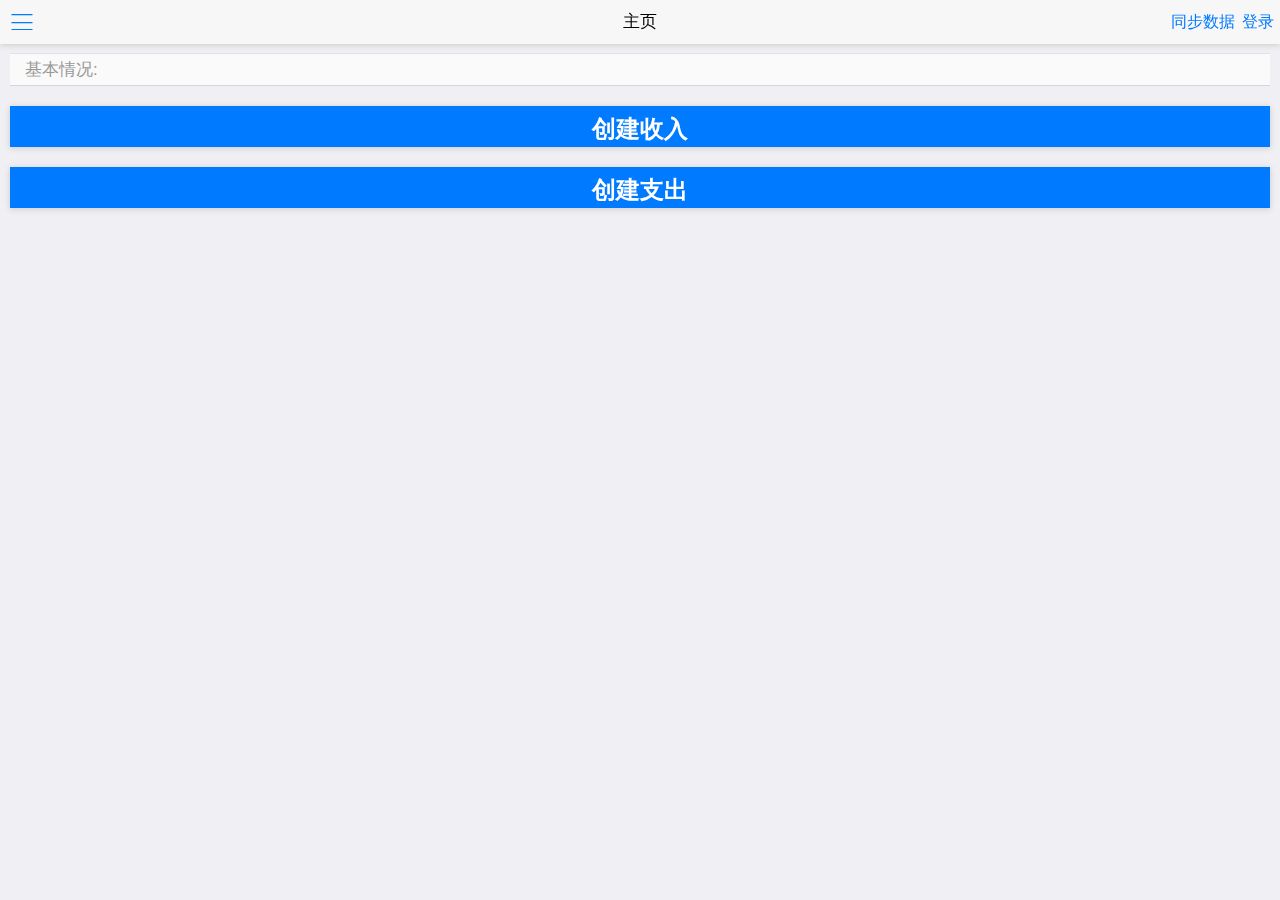
<file: app_src/index.html>
<!DOCTYPE html>
<html>

	<head>
		<meta charset="utf-8">
		<title>首页</title>
		<meta name="viewport" content="width=device-width,initial-scale=1,minimum-scale=1,maximum-scale=1,user-scalable=no" />
		<meta name="apple-mobile-web-app-capable" content="yes">
		<meta name="apple-mobile-web-app-status-bar-style" content="black">
		<script src="js/mui.min.js"></script>
		<link href="css/mui.min.css" rel="stylesheet" />
		<script type="text/javascript" charset="utf-8">
			// DOMContentLoaded事件处理
			var _domReady=false;
			var bi=null,bit=null,logo=null;
			document.addEventListener('DOMContentLoaded',function(){
				_domReady=true;
				//compatibleAdjust();
				bi=document.getElementById("baseInfo");
				bit = document.getElementById("baseInfoTip");
				logo = document.getElementById("app_logo");
				nav_tool = document.getElementById("nav_tool");
			},false);
			
			//取消浏览器的所有事件，使得active的样式在手机上正常生效
			document.addEventListener('touchstart',function(){
			    return false;
			},true);
			// 禁止选择
			document.oncontextmenu=function(){
				return false;
			};
			// H5 plus事件处理
			var as='slide-in-right',at=200;// 默认动画时间
			function plusReady(){
				// 隐藏滚动条
				plus.webview.currentWebview().setStyle({scrollIndicator:'none'});
				// Android处理返回键
				plus.key.addEventListener('backbutton',function(){
					if(confirm('确认退出？')){
						plus.runtime.quit();
					}
				},false);
				//compatibleAdjust();
				var uname = plus.storage.getItem('uname');
				var version = plus.storage.getItem('version');
				var login = plus.storage.getItem("login");
				if(uname !== '' && uname !== null && login === "1"){
					//alert('uname=' + uname)
					document.getElementById('loginBtn').style.display="none";
					var li = document.createElement("li");
					li.className = "ditem";
					li.id = "user_info";
					var htmlText = '<div class="mui-table-view mui-grid-view" >' +
									'<div class="mui-table-view-cell mui-col-xs-8" >' + 
									 '<img id="img_photo" src="#" width="60px" height="60px">';
									 '</div>' +
									'<div class="mui-table-view-cell mui-col-xs-4" >' + 
									 '<p>' + uname  + '</p>' +
									 '</div>' +
									 '</div>';
					
					li.innerHTML = htmlText;
					nav_tool.insertBefore( li, logo.nextSibling );					
					
				}else{
					document.getElementById('stepBtn').style.display="none";
				}
				
				if(version !== '' && version !== null){
					document.getElementById('show_version').textContent = version ;
				}else{
					//TODO: get version
				}
				// 获取所有的收支数据
				var keyName;
				var value;
				var ciobj = {};
				var numKeys=plus.storage.getLength();
				for(var i=0; i<numKeys; i++) {
					keyName = plus.storage.key(i);
					if(keyName.substring(0,2) === 'CI'){
						value = plus.storage.getItem(keyName);
						ciobj = JSON.parse(value);
						createItem(ciobj);
					}
				}
				
			}
			if(window.plus){
				plusReady();
			}else{
				document.addEventListener('plusready',plusReady,false);
			}
			
			// 添加展示
			function createItem( entry ) {
				var li = document.createElement("li");
				//alert((entry.type === '1')  ? '支出' : '收入')
				var typeStr = (entry.type === '1')  ? '支出' : '收入';
				var dataStr = "昨天";
				dataStr = entry.costDate;
				li.className = "ditem";
				var htmlText = '<div  class="mui-table-view mui-grid-view" >' + 
								  '<div class="mui-table-view-cell mui-col-xs-3" >' + 
									 '<p>' + dataStr  + '</p>' +
								  '</div>' + 
								  '<div class="mui-table-view-cell mui-col-xs-4" >' + 
									 '<p>' + typeStr + '  ' + entry.cost + '元' + '</p>' +
								  '</div>' + 
								  '<div class="mui-table-view-cell mui-col-xs-5" >' + 
									 '<p>' + entry.abstract + '</p>' + 
								   '</div>' + 
								'</div>';
				li.innerHTML = htmlText;
				bi.insertBefore( li, bit.nextSibling );	
				li.entry = entry;
			}
			
			
		</script>
	</head>

	<body>
		<!--侧滑菜单容器-->
		<div id="offCanvasWrapper" class="mui-off-canvas-wrap mui-draggable">
			<!--菜单部分-->
			<aside id="offCanvasSide" class="mui-off-canvas-left">
				<div id="offCanvasSideScroll" class="mui-scroll-wrapper">
					<div class="mui-scroll">
						<div class="title" style="margin: auto; color: #4CD964;" align="center">菜单</div>
						<ul id="nav_tool" class="mui-table-view mui-table-view-chevron mui-table-view-inverted">
							<li id="app_logo" class="mui-table-view-cell">
								<img id="img_logo" src="img/robot.png" width="40px" height="40px">
							</li>
							
							<li class="mui-table-view-cell">
								<a class="mui-navigate-right" href="index.html">

									首页

								</a>
							</li>
							<li class="mui-table-view-cell">
								<a class="mui-navigate-right" href="funcPage/community.html">

									社区

								</a>
							</li>
							<li class="mui-table-view-cell">
								<a class="mui-navigate-right" href="funcPage/toolkit.html">

									工具

								</a>
							</li>
							<li class="mui-table-view-cell">
								<a class="mui-navigate-right" href="funcPage/profile.html">

									个人中心

								</a>
							</li>
							<li class="mui-table-view-cell">
								<a class="mui-navigate-right" href="funcPage/setting.html">

									设置

								</a>
							</li>
							
							<li class="mui-table-view-cell">
								<a class="mui-navigate-right">

									版本 
									<span id="show_version" class="mui-badge mui-badge-blue">V1.0</span>

								</a>
							</li>
							
						</ul>
					</div>
				</div>
			</aside>
			<div class="mui-inner-wrap">
				<header class="mui-bar mui-bar-nav">
					<!--
                    	作者：sevennothing@gmail.com
                    	时间：2015-03-24
                    	描述：
                    
					<button id="offCanvasBtn" class="mui-btn mui-btn-link mui-btn-nav mui-pull-left">
						-->
					<a id="offCanvasBtn" href="#offCanvasSide" class="mui-icon mui-action-menu mui-icon-bars mui-pull-left"></a>
					<!--
					</button>
					-->
					<button id="loginBtn" class="mui-btn mui-btn-link mui-btn-nav mui-pull-right">
						登录
						<span class="mui-icon mui-icon-right-nav"></span>
					</button>
					<button id="stepBtn" class="mui-btn mui-btn-link mui-btn-nav mui-pull-right">
						同步数据
						<span class="mui-icon mui-icon-right-nav"></span>
					</button>

					<h1 class="mui-title">主页</h1>

				</header>

				<div id="offCanvasContentScroll" class="mui-content mui-scroll-wrapper">
					<div class="mui-scroll">
						<div class="mui-content-padded">
							<div class="">
								<ul id="baseInfo" class="mui-table-view mui-table-view-chevron">
									<li id="baseInfoTip"class="mui-table-view-divider">基本情况:</li>
								</ul>
								
							</div>
								<div id="create_income" class="mui-bar-nav mui-button-row mui-btn-blue" style="margin-top: 20px;">
									<h3>创建收入</h3>
								</div>
								
								<div id="create_payment" class="mui-bar-nav mui-button-row mui-btn-blue" style="margin-top: 20px;">
									<h3>创建支出</h3>
								</div>
						</div>

					</div>
				</div>
				<!-- off-canvas backdrop -->
				<div class="mui-off-canvas-backdrop"></div>
			</div>
		</div>

		<script>
			mui.init({
				swipeBack: false,
			});
			 //侧滑容器父节点
			var offCanvasWrapper = mui('#offCanvasWrapper');
			 //主界面容器
			var offCanvasInner = offCanvasWrapper[0].querySelector('.mui-inner-wrap');
			 //菜单容器
			var offCanvasSide = document.getElementById("offCanvasSide");
			 //Android暂不支持整体移动动画
			if (!mui.os.android) {
				document.getElementById("move-togger").classList.remove('mui-hidden');
				var spans = document.querySelectorAll('.android-only');
				for (var i = 0, len = spans.length; i < len; i++) {
					spans[i].style.display = "none";
				}
			}
			 //移动效果是否为整体移动
			var moveTogether = false;
			 //侧滑容器的class列表，增加.mui-slide-in即可实现菜单移动、主界面不动的效果；
			var classList = offCanvasWrapper[0].classList;
			 //主界面和侧滑菜单界面均支持区域滚动；
			mui('#offCanvasSideScroll').scroll();
			mui('#offCanvasContentScroll').scroll();
			 //实现ios平台的侧滑关闭页面；
			if (mui.os.plus && mui.os.ios) {
				offCanvasWrapper[0].addEventListener('shown', function(e) { //菜单显示完成事件
					plus.webview.currentWebview().setStyle({
						'popGesture': 'none'
					});
				});
				offCanvasWrapper[0].addEventListener('hidden', function(e) { //菜单关闭完成事件
					plus.webview.currentWebview().setStyle({
						'popGesture': 'close'
					});
				});
			}
		</script>
		

	</body>
	<script>
		document.getElementById("loginBtn").addEventListener('tap', function() {
			location.href = "funcPage/login.html";
		});
		document.getElementById("stepBtn").addEventListener('tap', function() {
			alert('已完成数据同步');
		});
		document.getElementById('create_income').addEventListener('tap', function() {
		  //打开关于页面
		  mui.openWindow({
		    url: 'funcPage/payments_and_income.html', 
		    id:'funcPage/payments_and_income.html',
		    extras:{
		      title:'创建收入条目',
		      type:0
		    }
		  });
		});
		document.getElementById('create_payment').addEventListener('tap', function() {
		  //打开关于页面
		  mui.openWindow({
		    url: 'funcPage/payments_and_income.html', 
		    id:'funcPage/payments_and_income.html',
		    extras:{
		      title:'创建支出条目',
		      type:'1'
		    }
		  });
		});

	</script>

</html>
</file>
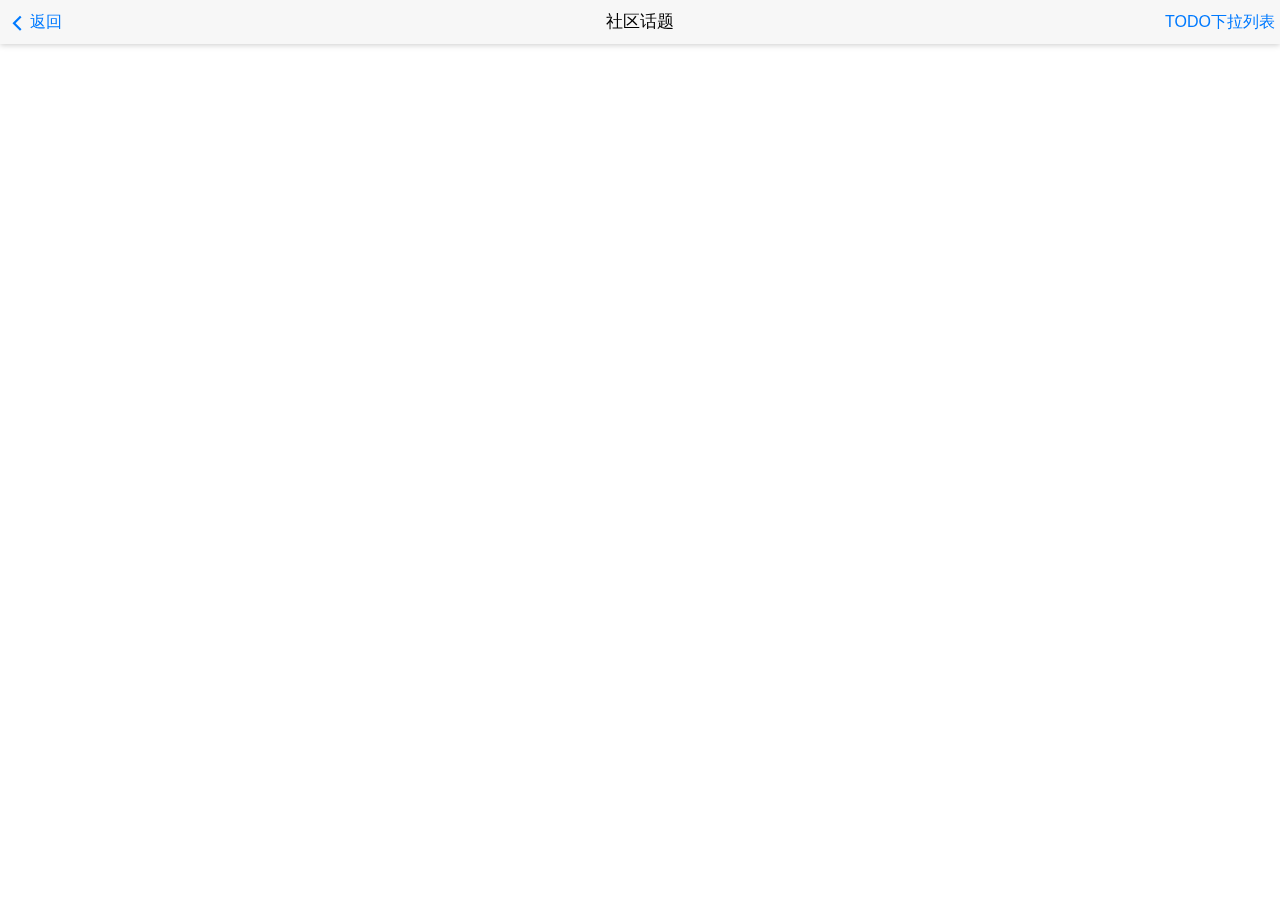
<file: app_src/funcPage/community.html>
<!DOCTYPE html>
<html>

	<head>
		<meta charset="utf-8">
		<title>社区</title>
		<meta name="viewport" content="initial-scale=1.0, maximum-scale=1.0, user-scalable=no"/>
		<meta name="HandheldFriendly" content="true"/>
		<meta name="MobileOptimized" content="320"/>
		<link rel="stylesheet" href="../css/mui.min.css">
		<link rel="stylesheet" href="../css/common.css" type="text/css" charset="utf-8"/>
		<script src="../js/mui.min.js"></script>
		<script src="../js/app.js"></script>
		<script type="text/javascript" src="../js/common.js"></script>
		<script type="text/javascript" charset="utf-8">
			var ws=null,wo=null,list=null;
			// 扩展API加载完毕，现在可以正常调用扩展API 
			
			function plusReady(){
				ws=plus.webview.currentWebview();
				list=plus.webview.create("community_pullrefresh.html","community_pullrefresh.html",{top:"46px",bottom:"0px",bounce:"vertical"});
				if(!ws.preate){
					list.addEventListener("loaded",function(){//叶面加载完成后才显示
						ws.show("slide-in-right",300);
						if(plus.os.name!="Android"){
							plus.nativeUI.alert("由于Android性能不足，我们提供了原生的下拉刷新加速方案。iOS设备请使 用iscroll等标准框架来解决下拉刷新问题");
						}
					},false);
				}
				ws.append(list);
			}
			// 判断扩展API是否准备，否则监听"plusready"事件
			if(window.plus){
				plusReady();
			}else{
				document.addEventListener("plusready",plusReady,false);
			}
		</script>
	</head>

	<body>
		<header class="mui-bar mui-bar-nav">
			<button id="returnBtn" class="mui-btn mui-btn-link mui-btn-nav mui-pull-left">
				<span class="mui-icon mui-icon-left-nav"></span> 返回
			</button>
			<button id="setBtn" class="mui-btn mui-btn-link mui-btn-nav mui-pull-right">
				TODO下拉列表
			</button>
			<h1 class="mui-title">社区话题</h1>
		</header>
		<div class="mui-content">
			
		</div>
	</body>
	<script>
		document.getElementById("returnBtn").addEventListener('tap',function(){
			plus.webview.close("community_pullrefresh.html");
			location.href = "../index.html";
			
		});
	</script>
</html>
</file>
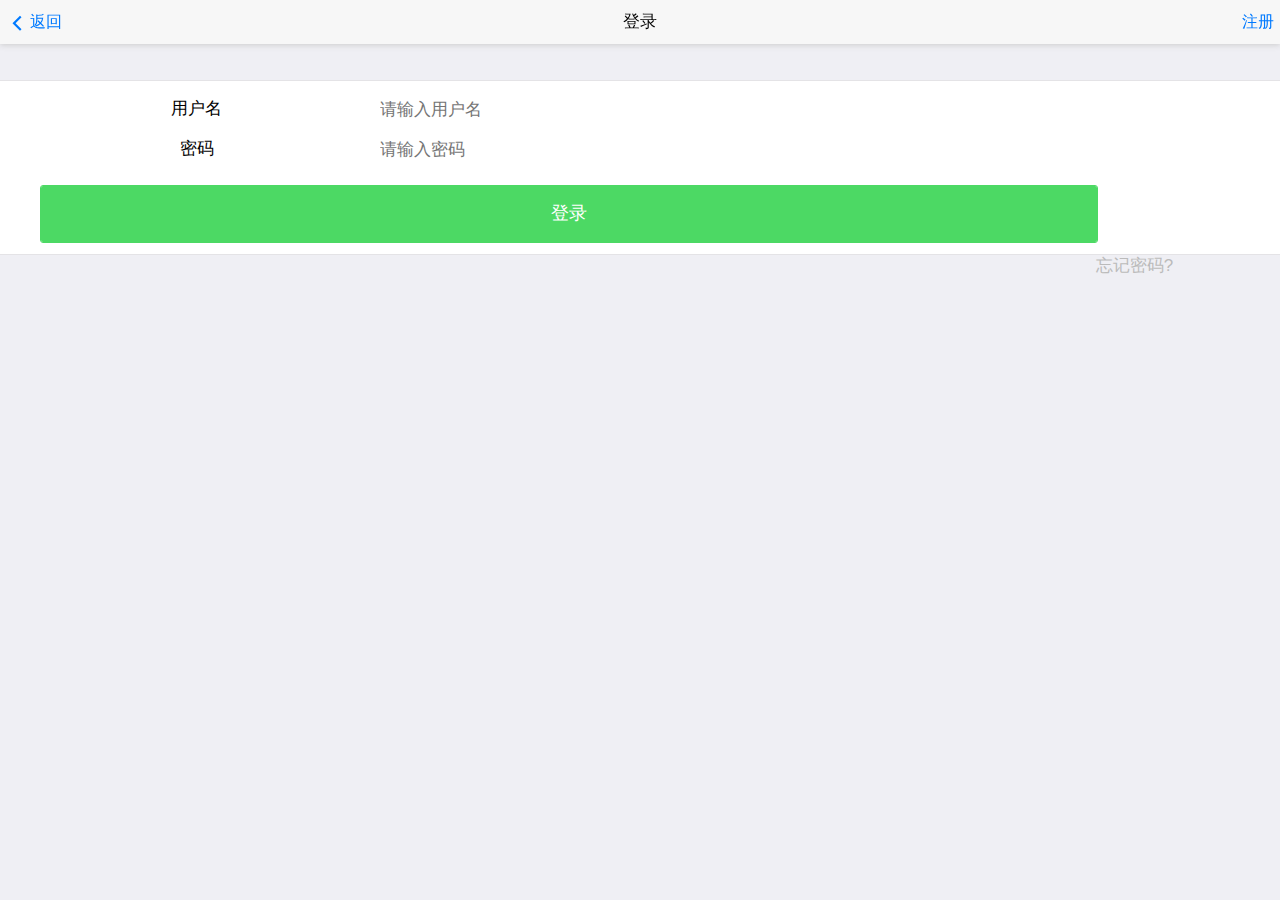
<file: app_src/funcPage/login.html>
<!DOCTYPE html>
<html>

	<head>
		<meta charset="utf-8">
		<title>登录</title>
		<meta name="viewport" content="initial-scale=1,maximum-scale=1,user-scalable=no">
		<meta name="apple-mobile-web-app-capable" content="yes">
		<meta name="apple-mobile-web-app-status-bar-style" content="black">
		<link rel="stylesheet" href="../css/mui.min.css">
		<script src="../js/tools.js"></script>
		<style>
			html,body {
				background-color: #efeff4;
			}
		</style>
		<script src="../js/mui.min.js"></script>
		<script src="../js/app.js"></script>
		<script>
			mui.init();
		</script>
		
	</head>

	<script>
		function turn_sigin(){
			location.href="sigin.html";
		}
	</script>

	<body>
		<header class="mui-bar mui-bar-nav">
			<button id="returnBtn" class="mui-btn mui-btn-link mui-btn-nav mui-pull-left">
				<span class="mui-icon mui-icon-left-nav"></span> 返回
			</button>
			<button id="signBtn" class="mui-btn mui-btn-link mui-btn-nav mui-pull-right">
				注册
				<span class="mui-icon mui-icon-right-nav"></span>
			</button>
			<h1 class="mui-title">登录</h1>
		</header>
		<br>

		<div class="mui-content">
			<form class="mui-input-group  mui-table-view mui-grid-view">
				<div class="mui-input-row mui-table-view-cell mui-col-xs-10">
					<label>用户名</label>
					<input id="input_uname" type="text" placeholder="请输入用户名" />
				</div>
				<br>
				<div class="mui-input-row mui-table-view-cell mui-col-xs-10">
					<label>密码</label>
					<input id="input_pwd" class="mui-input-clear" type="password" placeholder="请输入密码" />
				</div>
				<div class="mui-button-row  mui-col-xs-10"  style="margin: 20px 40px;">
					<button type="button" class="mui-btn mui-btn-positive mui-btn-block" onclick="login( document.getElementById('input_uname').value, document.getElementById('input_pwd').value )">登录</button>
				</div>
			</form>
			<div class="mui-col-xs-11" align="right">
				<a href="#" style="color: #BBBBBB;">忘记密码?</a>
			</div>
			
		</div>

	</body>
	
	<script>
	document.getElementById("signBtn").addEventListener('tap',function(){
		/*
			  	var btnArray = ['是','否'];
			  	mui.confirm('MUI是个好框架，确认？','Hello MUI',btnArray,function(e){
			  		if(e.index==0){
			  			info.innerText = '你刚确认MUI是个好框架';
			  		}else{
			  			info.innerText = 'MUI没有得到你的认可，继续加油'
			  		}
			  	})
			  	*/
			  	turn_sigin();
			  });
	document.getElementById("returnBtn").addEventListener('tap',function(){
		location.href = "../index.html";
	});
	</script>

</html>
</file>
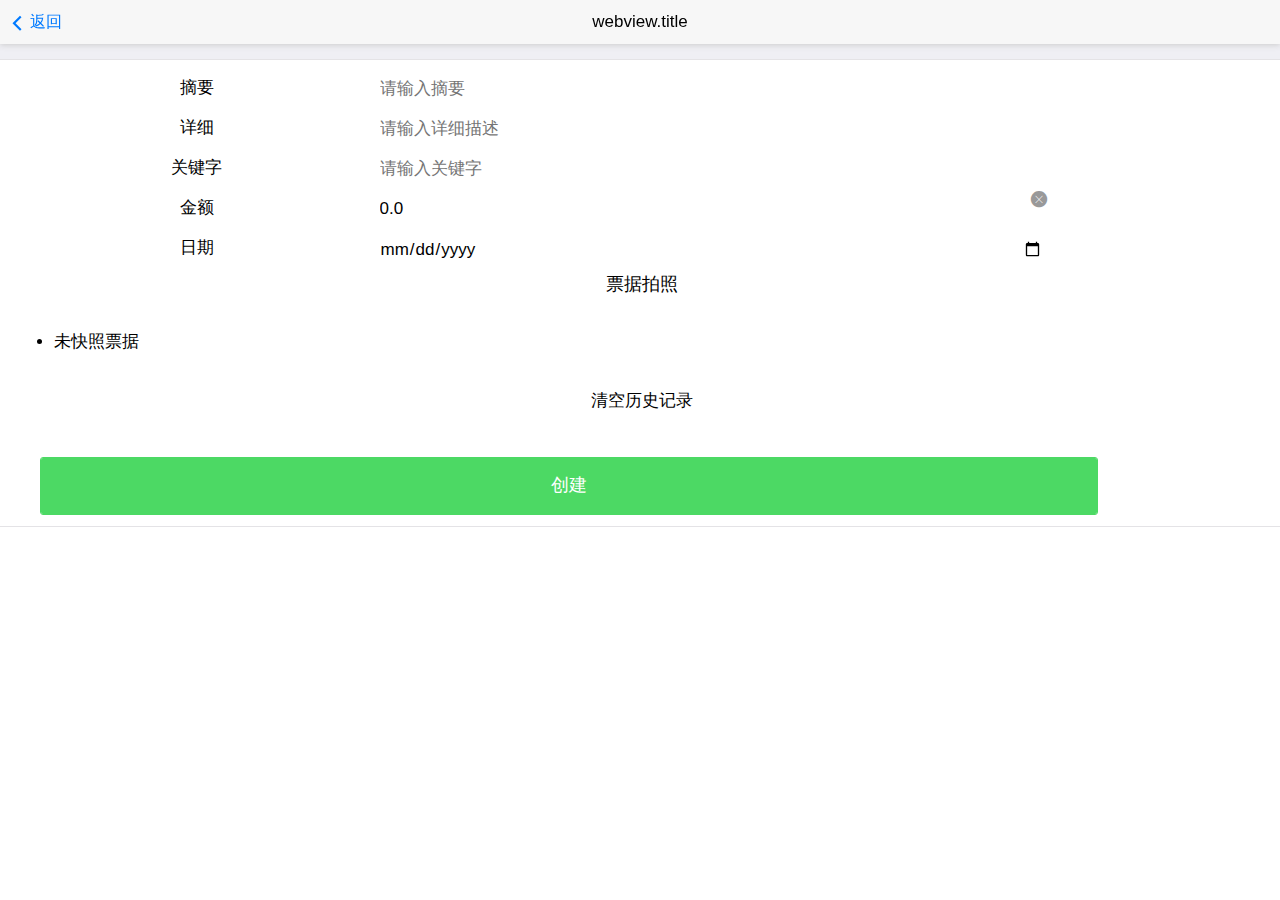
<file: app_src/funcPage/payments_and_income.html>
<!DOCTYPE html>
<html>

	<head>
		<meta charset="utf-8">
		<title>创建收支</title>
		<meta name="viewport" content="initial-scale=1,maximum-scale=1,user-scalable=no">
		<meta name="apple-mobile-web-app-capable" content="yes">
		<meta name="apple-mobile-web-app-status-bar-style" content="black">
		<link rel="stylesheet" href="../css/mui.min.css">
		<script src="../js/mui.min.js"></script>
		<script src="../js/common.js"></script>
		<script src="../js/app.js"></script>
		<script src="../js/tools.js"></script>
		<script>
			var type = 1;
			window.onload = function(){
			  //从服务器获取数据
			  //业务数据获取完毕，并已插入当前页面DOM；
			  //注意：若为ajax请求，则需将如下代码放在处理完ajax响应数据之后；
			  mui.plusReady(function(){
			  	var title = plus.webview.currentWebview().title;
			  	type = plus.webview.currentWebview().type;
			  	var pi_title = document.getElementById("pi_title");
			  	pi_title.textContent = title;
			    //关闭等待框
			    plus.nativeUI.closeWaiting();
			    //显示当前页面
			    //mui.currentWebview.show();
			  });
			 
			}
			var i=1,gentry=null,bill=null,w=null;
			var hl=null,le=null,de=null,ie=null;
			var unv=true;
			
			var abstract=null,desc=null,cost=0,keys=null,costDate=null;
			// H5 plus事件处理
			function plusReady(){
				// 获取摄像头目录对象
				plus.io.resolveLocalFileSystemURL( "_doc/", function ( entry ) {
					entry.getDirectory( "camera", {create:true}, function ( dir ) {
						gentry = dir;
						//alert(dir.fullPath)
						updateHistory();
					}, function ( e ) {
						outSet( "Get directory \"camera\" failed: "+e.message );
					} );
					
				}, function ( e ) {
					outSet( "Resolve \"_doc/\" failed: "+e.message );
				} );
				
				plus.io.resolveLocalFileSystemURL( "_doc/", function ( entry ) {
					entry.getDirectory( "bill", {create:true}, function ( dir ) {
						bill = dir;
					}, function ( e ) {
						outSet( "Get directory \"bill\" failed: "+e.message );
					} );
					
				}, function ( e ) {
					outSet( "Resolve \"_doc\" failed: "+e.message );
				} );
				
			}
			if(window.plus){
				plusReady();
			}else{
				document.addEventListener("plusready",plusReady,false);
			}
			// 监听DOMContentLoaded事件
			document.addEventListener("DOMContentLoaded",function(){
				// 获取DOM元素对象
				hl=document.getElementById("history");
				le=document.getElementById("empty");
				de=document.getElementById("display");
				if(ie=document.getElementById("index")){
					ie.onchange=indexChanged;
				}
				abstract = document.getElementById("input_abstract");
				desc=document.getElementById("input_desc");
				cost=document.getElementById("input_cost");
				keys=document.getElementById("input_keys");
				costDate=document.getElementById("input_cost_date");
				// 判断是否支持video标签
				unv=!document.createElement('video').canPlayType;
			},false );
			function changeIndex() {
				//outSet( "选择摄像头：" );
				ie.focus();
			}
			function indexChanged() {
				de.innerText = ie.options[ie.selectedIndex].innerText;
				i = parseInt( ie.value );
				outLine( de.innerText );
			}
			// 拍照
			function getImage() {
				//outSet( "开始拍照：" );
				var cmr = plus.camera.getCamera();
				cmr.captureImage( function ( p ) {
					//outLine( "成功："+p );
					plus.io.resolveLocalFileSystemURL( p, function ( entry ) {
						createItem( entry);
					}, function ( e ) {
						outLine( "读取拍照文件错误："+e.message );
					} );
				}, function ( e ) {
					outLine( "失败："+e.message );
				}, {filename:"_doc/camera/",index:i} );
			}
			// 录像
			function getVideo() {
				//outSet( "开始录像：" );
				var cmr = plus.camera.getCamera();
				cmr.startVideoCapture( function ( p ) {
					outLine( "成功："+p );
					plus.io.resolveLocalFileSystemURL( p, function( entry) {
						createItem( entry );
					}, function( e ) {
						outLine( "读取录像文件错误："+e.message );
					} );
				}, function( e ){
					outLine( "失败："+e.message );
				}, {filename:"_doc/camera/",index:i} );
			}
			
			// 添加播放项
			function createItem( entry ) {
				var li = document.createElement("li");
				li.className = "ditem";
				var imgSource = '<img class="pic" width="100px" height="100px" src="' + entry.fullPath + '"/>';
				li.innerHTML = imgSource;
				li.setAttribute( "onclick", "floatImageShow(this);" );
				hl.insertBefore( li, le.nextSibling );	
				li.entry = entry;
				updateInformation( li );
				// 设置空项不可见
				le.style.display = "none";
			}
			// 获取录音文件信息
			function updateInformation( li ) {
				if ( !li || !li.entry ) {
					return;
				}
				var entry = li.entry;
				entry.getMetadata( function ( metadata ) {
					li.querySelector( ".ainf" ).innerText = dateToStr( metadata.modificationTime );
				}, function ( e ) {
					outLine( "获取文件\""+entry.name+"\"信息失败："+e.message );
				} );
			}
			// 获取录音历史列表
			function updateHistory() {
				if ( !gentry ) {
					return;
				}
			  	var reader = gentry.createReader();
			  	reader.readEntries( function ( entries ) {
			  		for ( var i in entries ) {
			  			if ( entries[i].isFile ) {
			  				createItem( entries[i] );
			  			}
			  		}
			  	}, function ( e ) {
			  		outLine( "读取录音列表失败："+e.message );
			  	} );
			}
			// 清除历史记录
			function cleanHistory() {
				hl.innerHTML = '<li id="empty" class="ditem-empty">无历史记录</li>';
				le = document.getElementById( "empty" );
				// 删除音频文件
				//outSet( "清空拍照录像历史记录：" );
				gentry.removeRecursively( function () {
					// Success
					outLine( "成功！" );
				}, function ( e ) {
					ouline( "失败："+e.message );
				});
			}
			// 创建悬浮窗口
			var floatw=null;
			function floatImageShow(li){
				if(floatw){ // 避免快速多次点击创建多个窗口
					return;
				}
					if (!li || !li.entry) {
						ouSet("无效的媒体文件");
						return;
					}
					var name = li.entry.name;
					var imgPath = li.entry.fullPath;
				floatw=plus.webview.create("webview_image.html","webview_image.html",
											{width:'400px',height:'500px',margin:"auto",background:"rgba(0,0,0,0.8)",scrollIndicator:'none',scalable:false,popGesture:'none'},
											{imgUrl:imgPath});
				floatw.addEventListener("loaded",function(){
					floatw.show('fade-in',300);
					floatw=null;
				},false);
			}
			
			function saveData(){
				/*
				//check data valid
				var reg = /^20\d{2}(0[1-9]|1[0-2])(0[1-9]|[12][0-9]|3[0-1])$/;
				if(!reg.test(costDate.value)){
					alert('日期格式不正确，请输入年月日，例如20150310');
					return;
				}*/
				//保存数据
				var id = genCostIncomeId('test');
				var ciobj = {
					"id":id,
					"type":type,
					"abstract": abstract.value,
					"desc": desc.value,
					"keys": keys.value,
					"cost":cost.value,
					"costDate":costDate.value,
					"billImg":[],
					"createTime":new Date().toISOString()
				};
				//成功后处理
			  	var reader = gentry.createReader();
			  	reader.readEntries( function ( entries ) {
			  		var end = 0;
			  		for ( var i in entries ) {
			  			if ( entries[i].isFile ) {
							//移动数据
							entries[i].moveTo(bill,entries[i].name,
								function ( e ) {
									ciobj.billImg.push(bill.fullPath + '/' + entries[i].name);
									console.log( "移动文件到：" + ciobj.billImg);
									end++;
									if(end === entries.length){
							  			plus.storage.setItem( id, JSON.stringify(ciobj));
							  			cleanHistory();
										alert("创建成功");
						  			}
								},
								function ( e ) {
									console.log( "移动文件失败" + e.message);
									end++;
									if(end === entries.length){
							  			plus.storage.setItem( id, JSON.stringify(ciobj));
										alert("创建失败");
						  			}
								} );
							}
			  			else{
			  				end++;
			  				if(end === entries.length){
							  	plus.storage.setItem( id, JSON.stringify(ciobj));
							  	cleanHistory();
								alert("创建成功");
						  	}
			  			}	
			  		}  		
			  	});
				
			}
		</script>

	</head>

	<body>
		<header class="mui-bar mui-bar-nav">
			<button id="returnBtn" class="mui-btn mui-btn-link mui-btn-nav mui-pull-left">
				<span class="mui-icon mui-icon-left-nav"></span> 返回
			</button>
			<h1 id="pi_title" class="mui-title">webview.title</h1>
		</header>

		<div class="mui-content">
			<form class="mui-input-group  mui-table-view mui-grid-view">
				<div class="mui-input-row mui-table-view-cell mui-col-xs-10">
					<label>摘要</label>
					<input id="input_abstract" type="text" placeholder="请输入摘要" />
				</div>
				<br>
				<div class="mui-input-row mui-table-view-cell mui-col-xs-10">
					<label>详细</label>
					<input id="input_desc" class="mui-input-clear" type="text" placeholder="请输入详细描述" />
				</div>
				<div class="mui-input-row mui-table-view-cell mui-col-xs-10">
					<label>关键字</label>
					<input id="input_keys" class="mui-input-clear" type="text" placeholder="请输入关键字" />
				</div>
				<div class="mui-input-row mui-table-view-cell mui-col-xs-10">
					<label>金额</label>
					<input id="input_cost" class="mui-input-clear" type="number" value="0.0" />
				</div>
				<div class="mui-input-row mui-table-view-cell mui-col-xs-10">
					<label>日期</label>
					<input id="input_cost_date" class="mui-input-clear" type="date" />
				</div>
				<div class="mui-table-view-cell  mui-col-xs-12">
					<div class="button mui-button-row mui-btn-block" onclick="getImage();">
						票据拍照
					</div>
					<ul id="history" class="dlist" style="text-align:left;">
						<li id="empty" class="ditem-empty">未快照票据</li>
					</ul>
					<br/>
					<div class="button button-waring" onclick="cleanHistory();">清空历史记录</div>
					<br/>
				</div>

				<div class="mui-button-row  mui-col-xs-10" style="margin: 20px 40px;">
					<button type="button" class="mui-btn mui-btn-positive mui-btn-block" onclick="saveData()">创建</button>
				</div>
			</form>

		</div>

	</body>

	<script>
		document.getElementById("returnBtn").addEventListener('tap',function(){
				  	location.href="../index.html";
				  });
	</script>

</html>
</file>
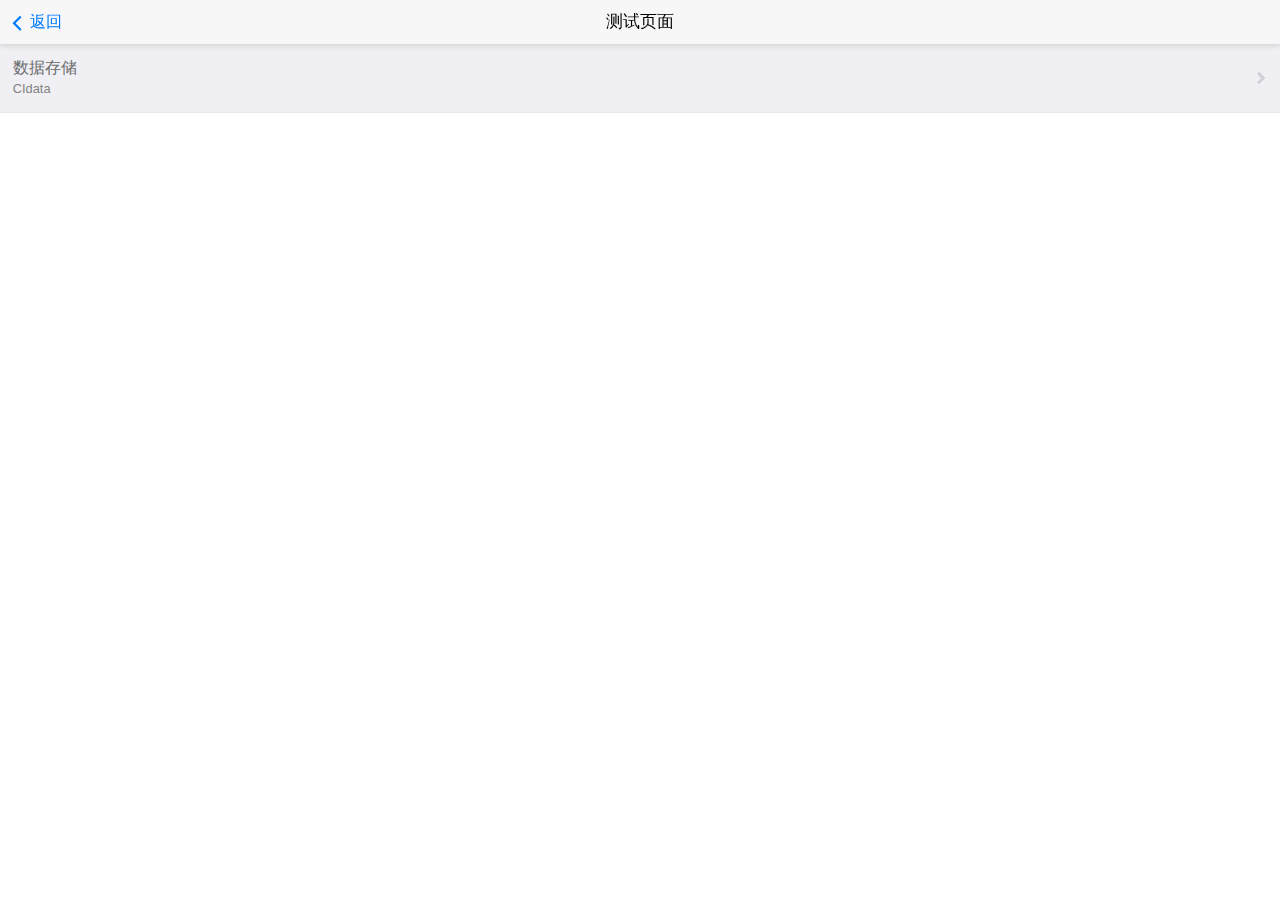
<file: app_src/funcPage/prjtest.html>
<!DOCTYPE html>
<html>
	<head>
		<meta charset="utf-8">
		<title>工具</title>
		<meta name="viewport" content="initial-scale=1,maximum-scale=1,user-scalable=no">
		<meta name="apple-mobile-web-app-capable" content="yes">
		<meta name="apple-mobile-web-app-status-bar-style" content="black">
		<link rel="stylesheet" href="../css/mui.min.css">
		<script>
			//取消浏览器的所有事件，使得active的样式在手机上正常生效
			document.addEventListener('touchstart',function(){
			    return false;
			},true);
			// 禁止选择
			document.oncontextmenu=function(){
				return false;
			};
			// H5 plus事件处理
			var as='slide-in-right',at=200;// 默认动画时间
			function plusReady(){
				// 隐藏滚动条
				plus.webview.currentWebview().setStyle({scrollIndicator:'none'});
				// Android处理返回键
				plus.key.addEventListener('backbutton',function(){
					if(confirm('确认退出？')){
						plus.runtime.quit();
					}
				},false);
				compatibleAdjust();
			}
			if(window.plus){
				plusReady();
			}else{
				document.addEventListener('plusready',plusReady,false);
			}
			// DOMContentLoaded事件处理
			var _domReady=false;
			document.addEventListener('DOMContentLoaded',function(){
				_domReady=true;
				compatibleAdjust();
			},false);
			// 兼容性样式调整
			var _adjust=false;
			function compatibleAdjust(){
				if(_adjust||!window.plus||!_domReady){
					return;
				}
				_adjust=true;
				// iOS平台使用div的滚动条
				if('iOS'==plus.os.name){
					as='pop-in';
					at=300;
					document.getElementById('content').className='scontent';
				}
				// 预创建二级窗口
				preateWebviews();
				// 关闭启动界面
				setTimeout(function(){
					plus.navigator.closeSplashscreen();
				},500);
			}
			// 处理点击事件
			var _openw=null;
			function clicked(id){
				if(_openw){return;}
				_openw=preate[id];
				if(_openw){
					if(_openw.showded){
						_openw.show(as,at);
					}else{
						_openw.show(as,at);
						_openw.showded=true;
					}
					_openw=null;
				}else{
					var wa=plus.nativeUI.showWaiting();
					_openw=plus.webview.create(id,id,{scrollIndicator:'none',scalable:false,popGesture:'hide'},{preate:true});
					preate[id]=_openw;
					_openw.addEventListener('loaded',function(){//叶面加载完成后才显示
			//		setTimeout(function(){//延后显示可避免低端机上动画时白屏
						wa.close();
						_openw.show(as,at);
						_openw.showded=true;
						_openw=null;
			//		},200);
					},false);
					_openw.addEventListener('close',function(){//页面关闭后可再次打开
						_openw=null;
						preate[id]&&(preate[id]=null);//兼容窗口的关闭
					},false);
				}
			}
			// 预创建二级页面
			var preate={};
			function preateWebviews(){
				preateWebivew('plus/webview.html');
				var plist=document.getElementById('plist').children;
				// 由于启动是预创建过多Webview窗口会消耗较长的时间，所以这里限制仅创建5个
				for( var i=0;i<plist.length&&i<2;i++){
					var id=plist[i].id;
					id&&(id.length>0)&&preateWebivew(id);
				}
			}
			
			function preateWebivew(id){
				if(!preate[id]){
					var w=plus.webview.create(id,id,{scrollIndicator:'none',scalable:false,popGesture:'hide'},{preate:true});
					preate[id]=w;
					w.addEventListener('close',function(){//页面关闭后可再次打开
						_openw=null;
						preate[id]&&(preate[id]=null);//兼容窗口的关闭
					},false);
				}
			}
			// 清除预创建页面(仅)
			function preateClear(){
				for(var p in preate){
					var w=preate[p];
					if(w&&w.showded&&!w.isVisible()){
						w.close();
						preate[p]=null;
					}
				}
			}

		</script>
		<link rel="stylesheet" href="../css/common.css" type="text/css" charset="utf-8"/>
		<style type="text/css">
			li {
				padding:0.8em;
				border-bottom:1px solid #eaeaea;
			}
			li:active {
				background:#f4f4f4;
			}
			.iabout {
				background:no-repeat center center url([data-uri]);
				background-size:50px 44px;
			}
			.item {
				display:block;
				background:no-repeat right center url([data-uri]);
				background-size:12px 22px;
				-ms-touch-action:auto;
			}
			.chs {
				font-size:0.8em;
				color:#838383;
			}
		</style>
		
		<script src="../js/mui.min.js"></script>
		<script src="../js/app.js"></script>
	</head>
	<body>
		<header class="mui-bar mui-bar-nav">
			<button id="returnBtn" class="mui-btn mui-btn-link mui-btn-nav mui-pull-left">
				<span class="mui-icon mui-icon-left-nav"></span> 返回
			</button>
			<h1 class="mui-title">测试页面</h1>
		</header>
		<div class="mui-content">
			<ul id="plist" style="list-style:none;margin:0;padding:0;text-align:left;">
				<li id="test/cidata.html" onclick="clicked(this.id);">
					<span class="item">数据存储
						<div class="chs">CIdata</div>
					</span>
				</li>
			</ul>
		</div>
	</body>
	<script>
		document.getElementById("returnBtn").addEventListener('tap', function() {
			location.href = "../index.html";
		});
	</script>
</html>
</file>
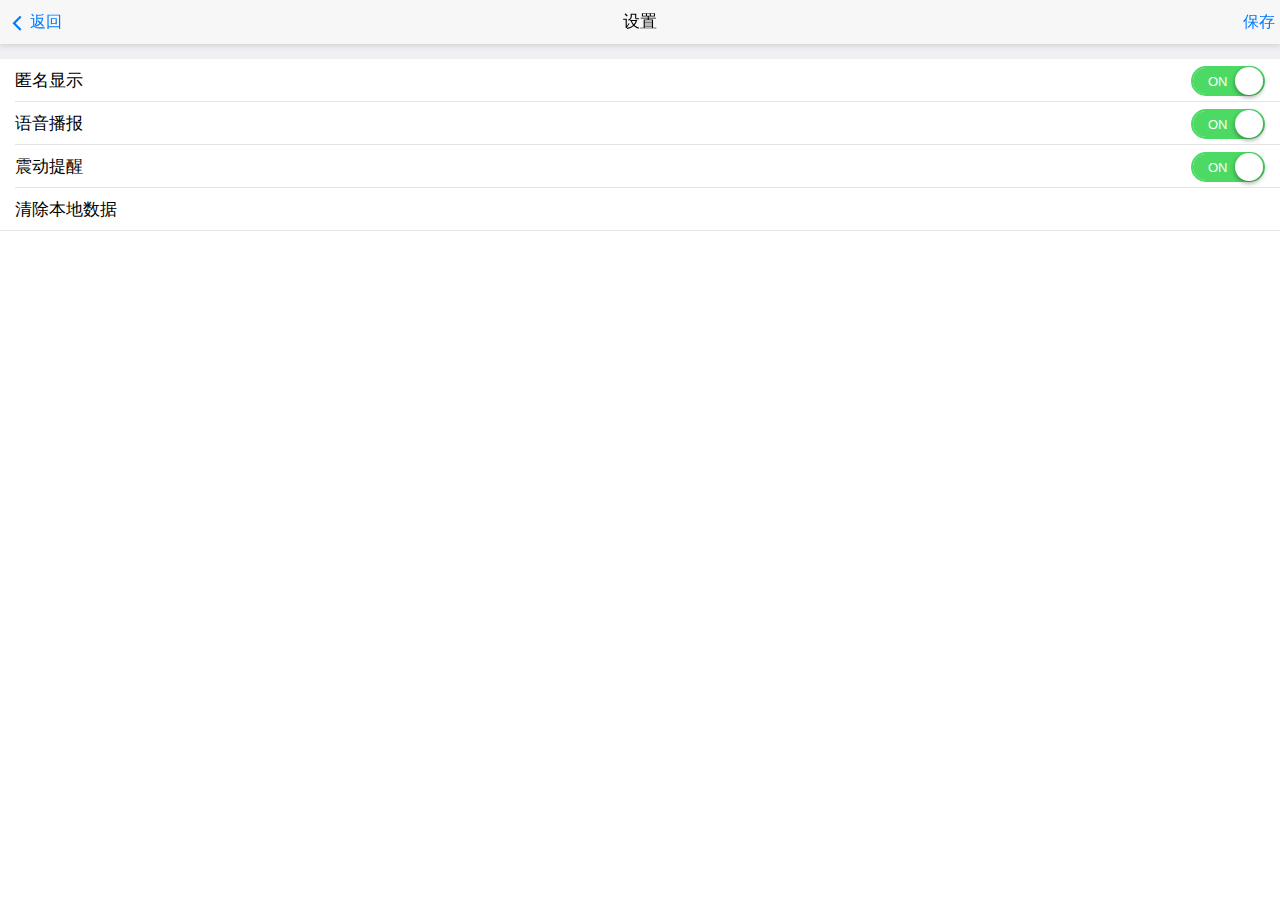
<file: app_src/funcPage/setting.html>
<!DOCTYPE html>
<html>
	<head>
		<meta charset="utf-8">
		<title>设置</title>
		<meta name="viewport" content="initial-scale=1,maximum-scale=1,user-scalable=no">
		<meta name="apple-mobile-web-app-capable" content="yes">
		<meta name="apple-mobile-web-app-status-bar-style" content="black">
		<link rel="stylesheet" href="../css/mui.min.css">	    
	    <script src="../js/mui.min.js"></script>
		<script src="../js/app.js"></script>
		<script>
			function plusReady(){
				// 隐藏滚动条
				plus.webview.currentWebview().setStyle({scrollIndicator:'none'});
				// Android处理返回键
				plus.key.addEventListener('backbutton',function(){
					if(confirm('确认退出？')){
						plus.runtime.quit();
					}
				},false);
				//compatibleAdjust();
				
			}
			if(window.plus){
				plusReady();
			}else{
				document.addEventListener('plusready',plusReady,false);
			}
			
			function clearLocalData(){
				var gentry=null;
				plus.storage.clear();
				// 获取摄像头目录对象
				plus.io.resolveLocalFileSystemURL( "_doc/", function ( entry ) {
					entry.getDirectory( "camera", {create:true}, function ( dir ) {
						gentry = dir;
						gentry.removeRecursively( function () {
							// Success
							alert("清除成功");
							}, function ( e ) {
								alert("清除失败: " + e.message);
							});
				
					}, function ( e ) {
						alert( "Get directory \"camera\" failed: "+e.message );
					} );
				}, function ( e ) {
					alert( "Resolve \"_doc/\" failed: "+e.message );
				} );
				
				
				
			}
		</script>
	</head>
	
	<body>
		<header class="mui-bar mui-bar-nav">
			<button id="returnBtn" class="mui-btn mui-btn-link mui-btn-nav mui-pull-left">
				<span class="mui-icon mui-icon-left-nav"></span>
				返回
			</button>
			<button id="saveBtn" class="mui-btn mui-btn-link mui-btn-nav mui-pull-right">
				保存
			</button>
			<h1 class="mui-title">设置</h1>
		</header>
		<div class="mui-content">
			<ul class="mui-table-view">
				<li class="mui-table-view-cell">
					匿名显示
					<div class="mui-switch mui-active">
						<div class="mui-switch-handle"></div>
					</div>
				</li>
				<li class="mui-table-view-cell">
					语音播报
					<div class="mui-switch mui-active">
						<div class="mui-switch-handle"></div>
					</div>
				</li>
				<li class="mui-table-view-cell">
					震动提醒
					<div class="mui-switch mui-active">
						<div class="mui-switch-handle"></div>
					</div>
				</li>
				<li class="mui-table-view-cell button" onclick="clearLocalData()">
					清除本地数据
				</li>
			
			</ul>
		</div>
		
	</body>
	<script>
		document.getElementById("returnBtn").addEventListener('tap',function(){
			location.href="../index.html";
		});
		document.getElementById("saveBtn").addEventListener('tap',function(){
			//TODO
		});
	</script>
	
</html>
</file>
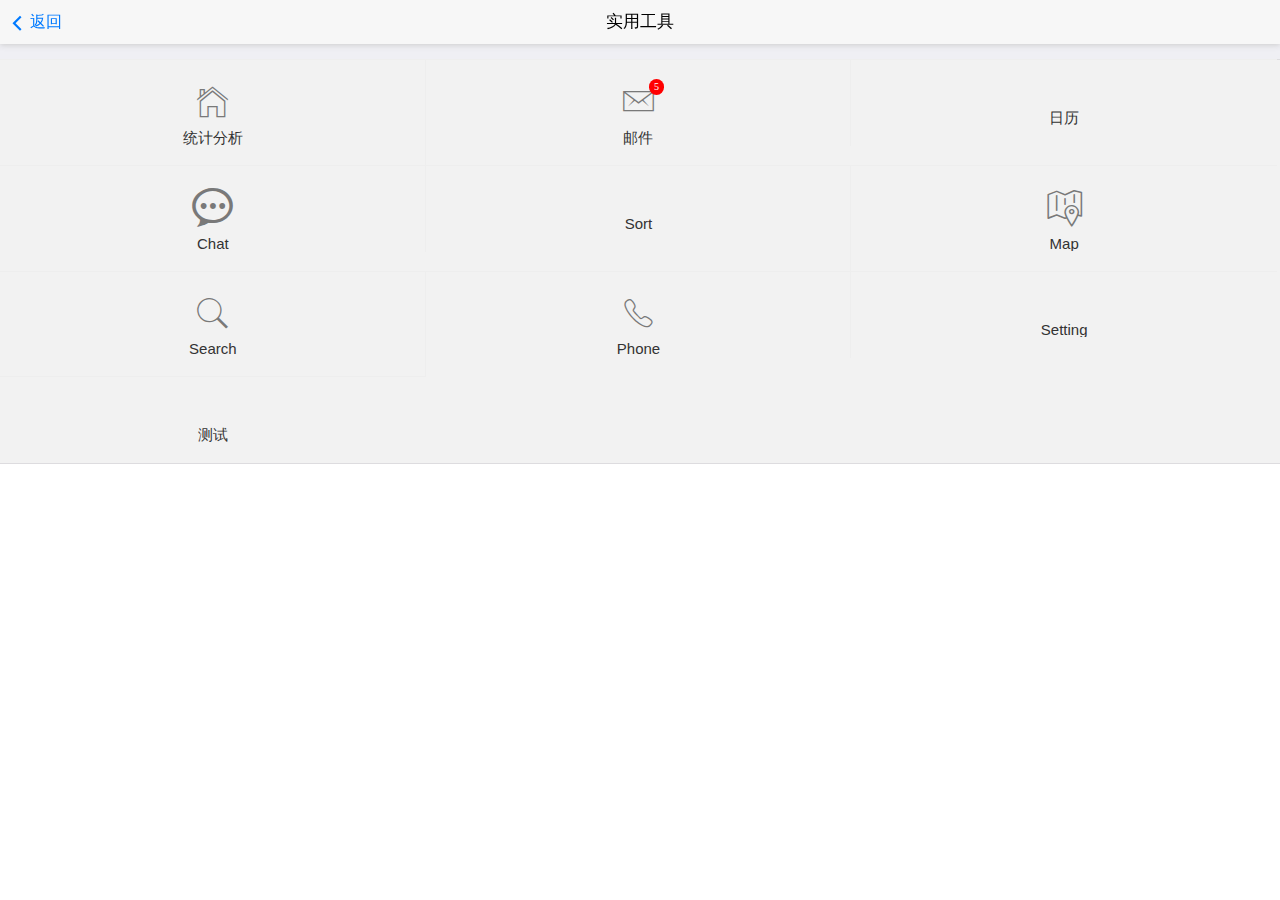
<file: app_src/funcPage/toolkit.html>
<!DOCTYPE html>
<html>

	<head>
		<meta charset="utf-8">
		<title>工具</title>
		<meta name="viewport" content="initial-scale=1,maximum-scale=1,user-scalable=no">
		<meta name="apple-mobile-web-app-capable" content="yes">
		<meta name="apple-mobile-web-app-status-bar-style" content="black">
		<link rel="stylesheet" href="../css/mui.min.css">
		<script src="../js/mui.min.js"></script>
		<script src="../js/app.js"></script>
		<script>
			mui.init();
		</script>
	</head>

	<body>
		<header class="mui-bar mui-bar-nav">
			<button id="returnBtn" class="mui-btn mui-btn-link mui-btn-nav mui-pull-left">
				<span class="mui-icon mui-icon-left-nav"></span> 返回
			</button>
			<h1 class="mui-title">实用工具</h1>
		</header>
		<div class="mui-content">
			<ul class="mui-table-view mui-grid-view mui-grid-9">
				<li class="mui-table-view-cell mui-media mui-col-xs-4">
					<a href="#">
						<span class="mui-icon mui-icon-home"></span>
						<div class="mui-media-body">统计分析</div>
					</a>
				</li>
				<li class="mui-table-view-cell mui-media mui-col-xs-4">
					<a href="#">
						<span class="mui-icon mui-icon-email"><span class="mui-badge">5</span></span>
						<div class="mui-media-body">邮件</div>
					</a>
				</li>
				<li class="mui-table-view-cell mui-media mui-col-xs-4">
					<a href="#">
						<span class="mui-icon mui-icon-calendar"></span>
						<div class="mui-media-body">日历</div>
					</a>
				</li>
				<li class="mui-table-view-cell mui-media mui-col-xs-4">
					<a href="#">
						<span class="mui-icon mui-icon-chat"></span>
						<div class="mui-media-body">Chat</div>
					</a>
				</li>
				<li class="mui-table-view-cell mui-media mui-col-xs-4">
					<a href="#">
						<span class="mui-icon mui-icon-category"></span>
						<div class="mui-media-body">Sort</div>
					</a>
				</li>
				<li class="mui-table-view-cell mui-media mui-col-xs-4">
					<a href="#">
						<span class="mui-icon mui-icon-map"></span>
						<div class="mui-media-body">Map</div>
					</a>
				</li>
				<li class="mui-table-view-cell mui-media mui-col-xs-4">
					<a href="#">
						<span class="mui-icon mui-icon-search"></span>
						<div class="mui-media-body">Search</div>
					</a>
				</li>
				<li class="mui-table-view-cell mui-media mui-col-xs-4">
					<a href="#">
						<span class="mui-icon mui-icon-phone"></span>
						<div class="mui-media-body">Phone</div>
					</a>
				</li>
				<li class="mui-table-view-cell mui-media mui-col-xs-4">
					<a href="#">
						<span class="mui-icon mui-icon-cog"></span>
						<div class="mui-media-body">Setting</div>
					</a>
				</li>
				<li class="mui-table-view-cell mui-media mui-col-xs-4">
					<a href="prjtest.html">
						<span class="mui-icon mui-icon-cog"></span>
						<div class="mui-media-body">测试</div>
					</a>
				</li>
			</ul>

		</div>

	</body>
	<script>
		document.getElementById("returnBtn").addEventListener('tap', function() {
			location.href = "../index.html";
		});
	</script>

</html>
</file>
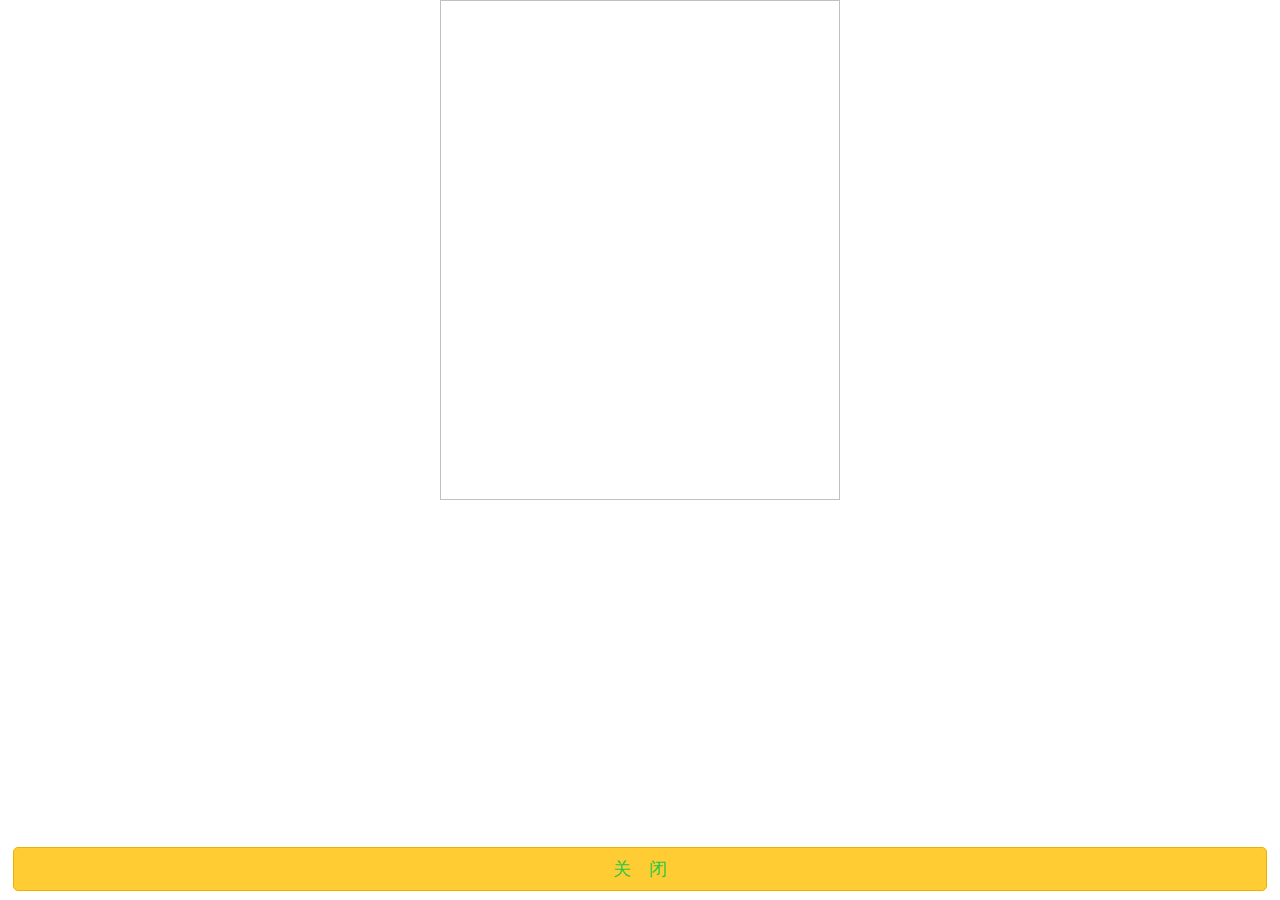
<file: app_src/funcPage/webview_image.html>
<!DOCTYPE HTML>
<html>
	<head>
		<meta charset="utf-8"/>
		<meta name="viewport" content="initial-scale=1.0, maximum-scale=1.0, user-scalable=no"/>
		<meta name="HandheldFriendly" content="true"/>
		<meta name="MobileOptimized" content="320"/>
		<title></title>
		<script type="text/javascript" src="../js/common.js"></script>
		<link rel="stylesheet" href="../css/common.css" type="text/css" charset="utf-8"/>

		<script type="text/javascript">
			// H5 plus事件处理
			function plusReady(){			
				var imgUrl = plus.webview.currentWebview().imgUrl;
			  	var imgShow = document.getElementById("dest_img");
			  	imgShow.src = imgUrl;
			    //关闭等待框
			    plus.nativeUI.closeWaiting();
			    //显示当前页面
			    plus.currentWebview.show();
			    
			}
			if(window.plus){
				plusReady();
			}else{
				document.addEventListener("plusready",plusReady,false);
			}
		</script>
	</head>
	<body style="margin:0;padding:0;width:100%;height:100%;text-align:center;">
		<img id="dest_img" width="400px" height="500px">
		<div style="width:100%;position:fixed;bottom:0;">
			<div class="button" onclick="back()" style="color: #2AC845;">关　闭</div>
		</div>
	</body>
</html>
</file>
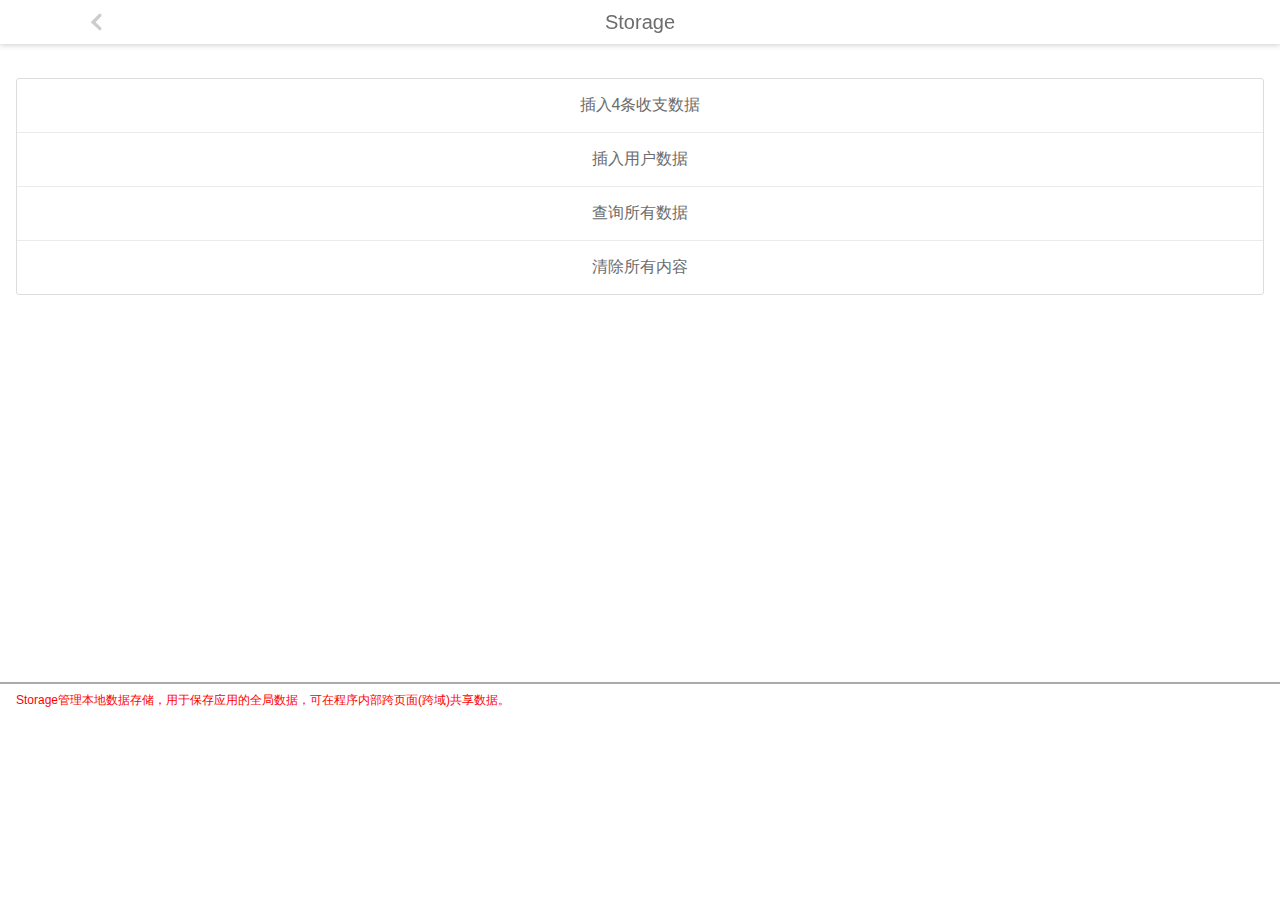
<file: app_src/funcPage/test/cidata.html>
<!DOCTYPE HTML>
<html>
	<head>
		<meta charset="utf-8"/>
		<meta name="viewport" content="initial-scale=1.0, maximum-scale=1.0, user-scalable=no"/>
		<meta name="HandheldFriendly" content="true"/>
		<meta name="MobileOptimized" content="320"/>
		<title>CI Data Test</title>
		<script type="text/javascript" src="../../js/common.js"></script>
		<script type="text/javascript" src="../../js/tools.js"></script>
		<script type="text/javascript">
			function setItemFun( id ) {
				var dataNum = new Number(id);			
				for ( var i=0; i<dataNum; i++ ) {
					var ciobj = {
					"id":genCostIncomeId(i),
					"type":i%2,
					"abstract": "测试用摘要" + i,
					"desc": "测试用描述" + i,
					"keys": i,
					"cost": i,
					"costDate":"20150" + (i%3 + 1) + '0' + (i%9 + 1),
					"createTime":new Date().toISOString()
					};
					var keys = ciobj.id;
					
					plus.storage.setItem( keys, JSON.stringify(ciobj));
				}
				var length = getLengthFun();
				outSet( "数据存储成功，存储了"+length+"条数据；" );
			}
			function setUserItemFun() {
				var lengths = getLengthFun();
				var userobj = {
					"uname":"jun",
					"email":"licj@email.com",
					"cellPhone":"18200000023",
					"login":"1",
					"loginTime":new Date().toISOString(),
					"version":	"V0.0.1"
				};
				for(var i in userobj){
					plus.storage.setItem( i, userobj[i]);
				}
				var length = getLengthFun() - lengths;
				outSet( "数据存储成功，存储了"+ length +"条数据；" );
			}
			
			function getLengthFun(){
				return plus.storage.getLength();
			}
			function getAllItem(){
				outSet( "获取数据：" );
				var itemLength = getLengthFun();
				for ( var i=0; i < itemLength; i++ ) {
					var key = plus.storage.key(i);
				  	var value = plus.storage.getItem(key);
				  	outLine( "key:"+key+"-->value:"+value );
				};
			}
			function delItem() {
				outSet( "删除数据：" );
				var itemLength = getLengthFun();
				for (var i=0; i < itemLength; i+=2) {
					var key = plus.storage.key(i);
				  	plus.storage.removeItem(key);
				};
				var itemNo = getLengthFun();
				outLine( "移除了"+(itemLength-itemNo)+"条数据" );
			}
			function clearAllItem(){
				plus.storage.clear();
				var num = getLengthFun();
				if ( num == 0 ) {
					outSet( "storage数据清除成功！" );
				}else{
					outSet( "storage数据清除失败！" );
				}
			}
			function modifyTopFive(){
				outSet( "修改前的数据是：" );
				for (var i=0; i < 5; i++) {
					var key = plus.storage.key(i),value = plus.storage.getItem(key);
				  	outLine( "key:"+key+"-->value:"+value );
					plus.storage.setItem( key, "新数据值>>"+i );
				};
				outLine( "修改后的数据是：" );
				for (var i=0; i < 5; i++) {
					var key = plus.storage.key(i),value = plus.storage.getItem(key);
					outLine( "key:"+key+"-->value:"+value );
				};
			}
		</script>
		<link rel="stylesheet" href="../../css/common.css" type="text/css" charset="utf-8"/>
	</head>
	<body>
		<header>
			<div class="nvbt iback" onclick="back(true);"></div>
			<div class="nvtt">Storage</div>
		</header>
		<div id="dcontent" class="dcontent">
			<br/>
			<ul class="dlist">
	            <li class="ditem" onclick="setItemFun(4)">插入4条收支数据</li>
	            <li class="ditem" onclick="setUserItemFun()">插入用户数据</li>
	            <li class="ditem" onclick="getAllItem()">查询所有数据</li>
	            <li class="ditem" onclick="clearAllItem()">清除所有内容</li>
			</ul>
		</div>
		<div id="output">
			Storage管理本地数据存储，用于保存应用的全局数据，可在程序内部跨页面(跨域)共享数据。
		</div>
	</body>
</html>
</file>
<file: app_src/css/common.css>
* {
	-webkit-user-select: none;
	-ms-touch-select: none;
/*
	-ms-touch-action: none;
*/
}
html {
	width: 100%;
	height: 100%;
}
body {
	margin: 0;
	padding: 0;
	width: 100%;
	height: 100%;
	font-family: Arial;
	font-size:16px;
	color: #6c6c6c;
	-webkit-touch-callout:none;
	-webkit-tap-highlight-color:rgba(0,0,0,0);
	-webkit-text-size-adjust:none;
}
header {
	width: 100%;
	height: 44px;
	position: fixed;
	top: 0;
	left: 0;
	font-size: 20px;
	text-align: center;
	line-height: 44px;
	background: #fff;
	z-index: 9999;
	-webkit-box-shadow: 0px 1px 6px #CCC;
	box-shadow: 0px 1px 6px #CCC;
	-ms-touch-action: none;
}
.nvbt {
	width:15%;
	height:100%;
	float:left;
	overflow:hidden;
	text-overflow:ellipsis;
	white-space:nowrap;
}
.nvbt:active {
	background: #f4f4f4;
}
.nvtt {
	width: 70%;
	height: 100%;
	float: left;
	overflow:hidden;
	text-overflow:ellipsis;
	white-space:nowrap;
}
.content {
	text-align: center;
	padding-top: 44px;
}
.scontent {
	width: 100%;
	position: fixed;
	top: 44px;
	bottom: 0px;
	text-align: center;
	overflow-y: scroll;
	-webkit-overflow-scrolling: touch;
	-ms-touch-action: pan-y cross-slide-y;
	-ms-scroll-chaining: none;
	-ms-scroll-limit: 0 50 0 50;
}
.dcontent {
	text-align: center;
	padding-top: 44px;
	padding-bottom: 80px;
}
.sdcontent {
	width: 100%;
	position: fixed;
	top: 44px;
	bottom: 80px;
	text-align: center;
	overflow-y: scroll;
	-webkit-overflow-scrolling: touch;
	-ms-touch-action: pan-y cross-slide-y;
	-ms-scroll-chaining: none;
	-ms-scroll-limit: 0 50 0 50;
}
.heading {
	margin:0 1em;
	text-align:left;
}
.des {
	padding: 0 1em;
	text-align:left;
	text-indent: 2em;
	word-break: break-all;
}
.logo {
	width: 100%;
	text-align: center;
}
.button {
	font-size: 18px;
	font-weight: normal;
	text-decoration: none;
	display: block;
	text-align: center;
	overflow:hidden;
	text-overflow:ellipsis;
	white-space:nowrap;
	color: #FFF;
	background-color: #FFCC33;
	border: 1px solid #ECB100;
	padding: .5em 0em;
	margin: .5em .7em;
	-webkit-border-radius: 5px;
	border-radius: 5px;
}
.button:active {
	outline: 0;
  	-webkit-box-shadow: inset 0 3px 5px rgba(0, 0, 0, 0.125);
	box-shadow: inset 0 3px 5px rgba(0, 0, 0, 0.125);
}
.button-waring {
	color: #666;
	background-color: #ebebeb;
	border-color: #e0e0e0;
}
.button-select {
	font-size: 14px;
	background-color: #CCCCCC;
	border: 0;
	-webkit-border-radius: 2px;
	border-radius: 2px;
}
.dlist {
	padding: 0px;
	margin: 1em;
	background: #fff;
	border: 1px solid #ddd;
	-webkit-border-radius: 3px;
	border-radius: 3px;
}
.ditem {
	overflow: hidden;
	list-style-type: none;
	font-size: 1em;
	padding: 1em;
	border-bottom: inset 1px #ebebeb;
	vertical-align: middle;
}
.ditem:active {
	background: #f4f4f4;
}
.ditem:last-child {
	border-bottom: inset 0px #ebebeb;
}
.ditem-empty {
	overflow: hidden;
	list-style-type: none;
	font-size: 1em;
	padding: 1em;
	vertical-align: middle;
}
#output {
	height: 200px;
	position: fixed;
	left: 0;
	right: 0;
	bottom: 0;
	color: #f00;
	background: #FFF;
	font-size: 12px;
	line-height: 16px;
	word-break: break-all;
	z-index: 6666;
	padding: 8px 16px;
	overflow-x: hidden;
	overflow-y: scroll;
	border-top: 2px solid #AAA;
	-webkit-overflow-scrolling: touch;
}
.iback {
	background: no-repeat center center url([data-uri]);
	background-size: 50px 44px;
}
.idoc {
	background: no-repeat center center url([data-uri]);
	background-size: 50px 44px;
}
</file>
